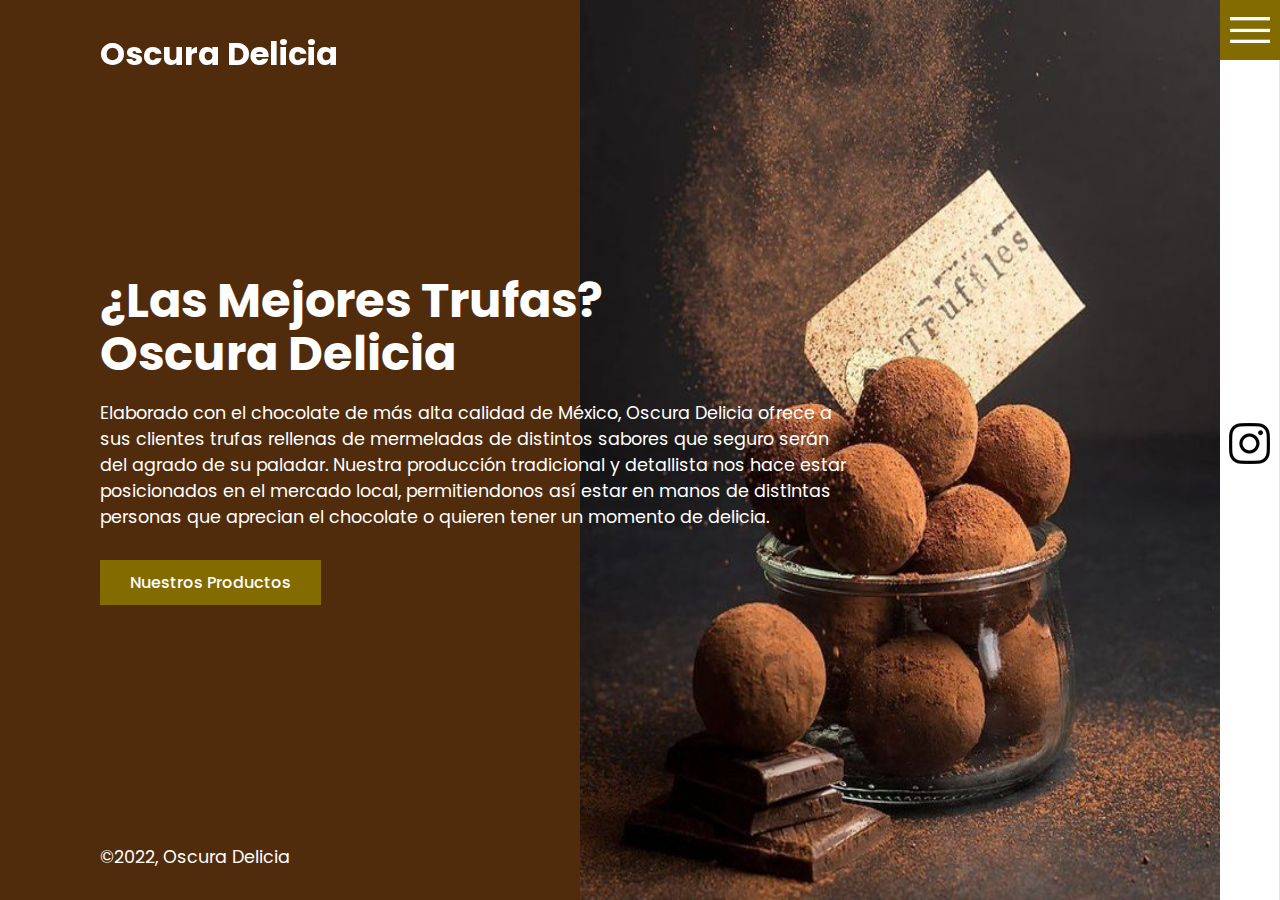
<file: index.html>
<!DOCTYPE html>
<html>
<head>
    <meta name="viewport" content="width=device-width, initial-scale=1.0">
    <meta charset="UTF-8">
    <title>Oscuro Delicia</title>
    <link rel="stylesheet" href="index.css">
    <link rel="preconnect" href="https://fonts.googleapis.com">
<link rel="preconnect" href="https://fonts.gstatic.com" crossorigin>
<link href="https://fonts.googleapis.com/css2?family=Poppins:wght@300&display=swap" rel="stylesheet">

</head>
<body>
    <section>
        <div class="logo">Oscura Delicia</div>
        <img src="img1/i1.1.jpg" class="bg">
        <div class="content">
            <h2>¿Las Mejores Trufas?<br>Oscura Delicia</h2>
            <p>Elaborado con el chocolate de más alta calidad de México, Oscura Delicia ofrece a sus clientes trufas rellenas de mermeladas de distintos sabores que seguro serán del agrado de su paladar. Nuestra producción tradicional y detallista nos hace estar posicionados en el mercado local, permitiendonos así estar en manos de distintas personas que aprecian el chocolate o quieren tener un momento de delicia. </p>
            <a href="productos.html">Nuestros Productos</a>
        </div>
        <p class="copyrightText">©2022, Oscura Delicia</p>
    </section>
    <div class="menuToggle" onclick="toggleMenu();"></div>
    <div class="navigation">
        <ul>
            <li><a href="index.html">Inicio</a></li>
            <li><a href="nosotros.html">Nosotros</a></li>
            <li><a href="productos.html">Productos</a></li>
            <li><a href="opiniones.html">Opiniones</a></li>
        </ul>
        <div class="socialBar">
            <ul>
                <li><a href="https://www.instagram.com/d.a.r.k_d.e.l.i.g.h.t/?igshid=YmMyMTA2M2Y" target="_blank"><img src="img1/instagram.png"></a></li>
            </ul>
        </div>
    </div>
    <script type="text/javascript">
        function toggleMenu(){
            var menuToggle = document.querySelector('.menuToggle');
            var navigation = document.querySelector('.navigation');
            menuToggle.classList.toggle('activate')
            navigation.classList.toggle('activate')
        }
    </script> 

</body>
</html>
</file>
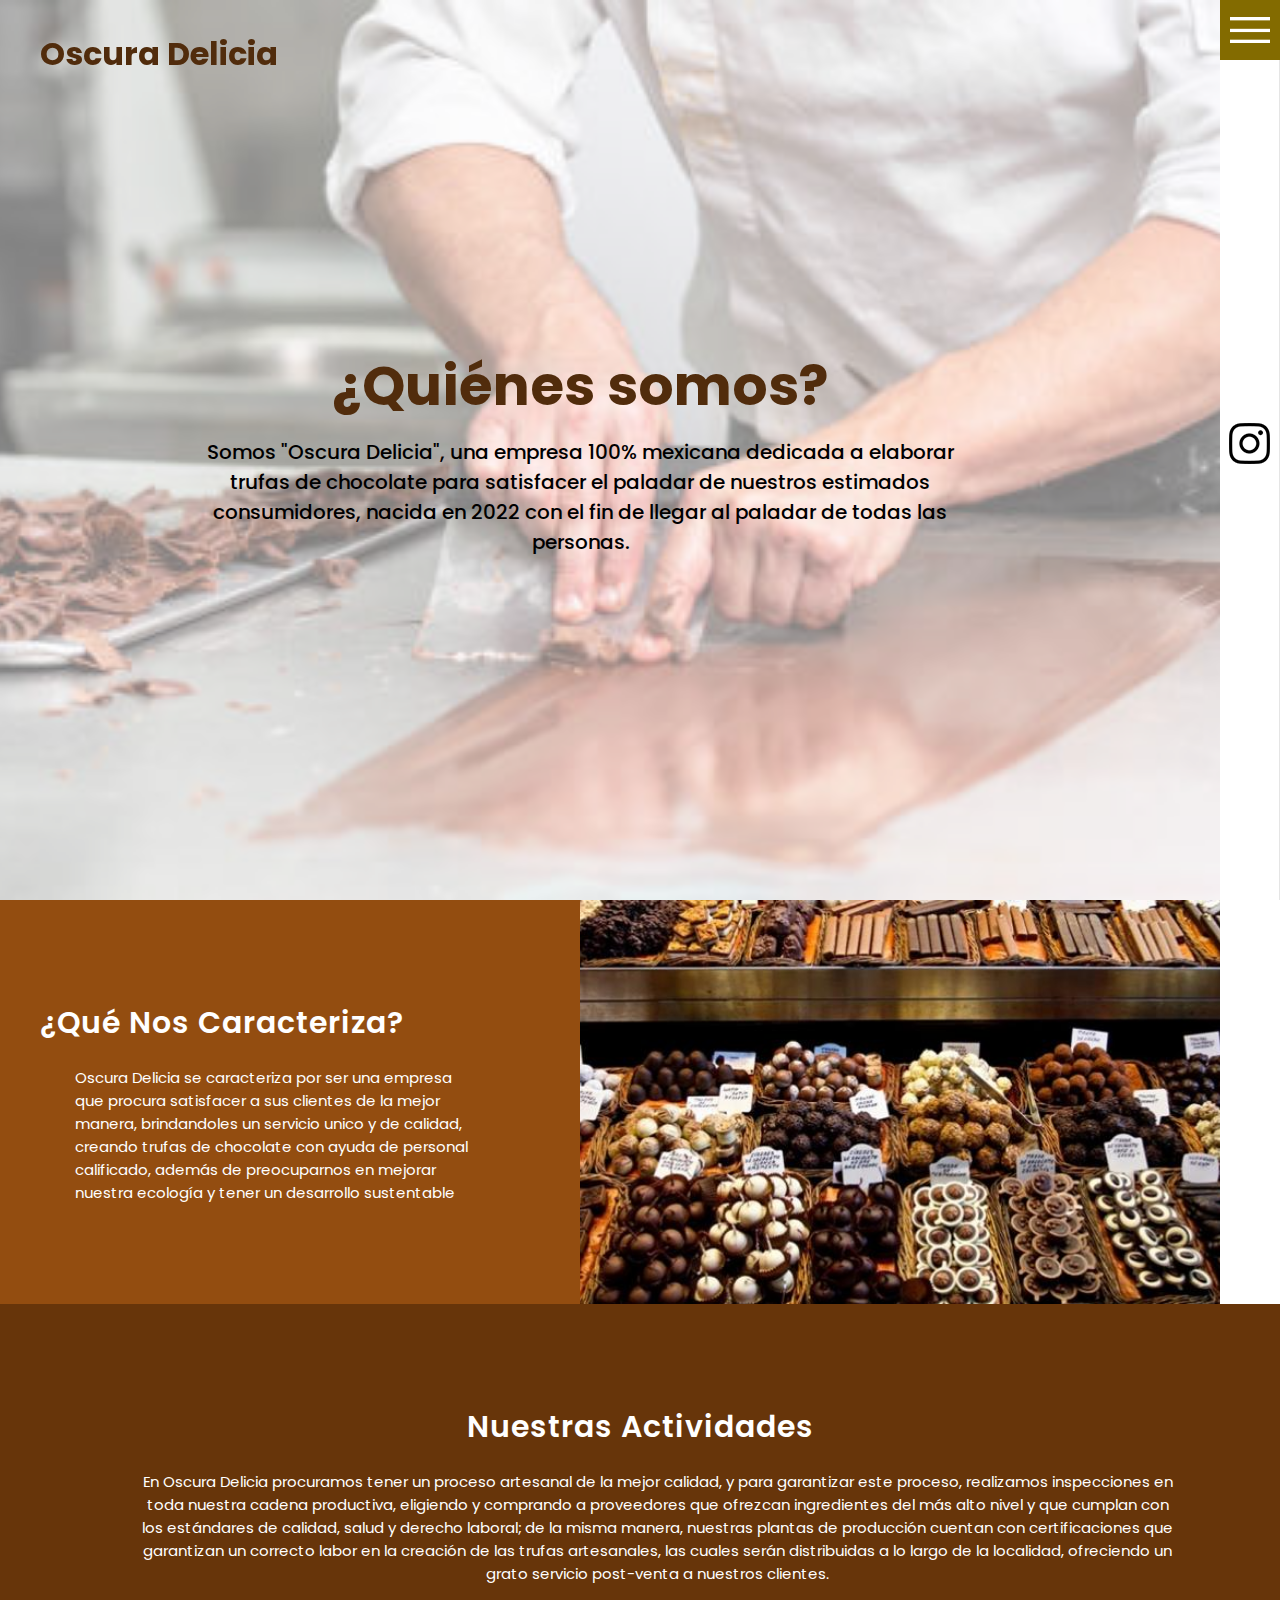
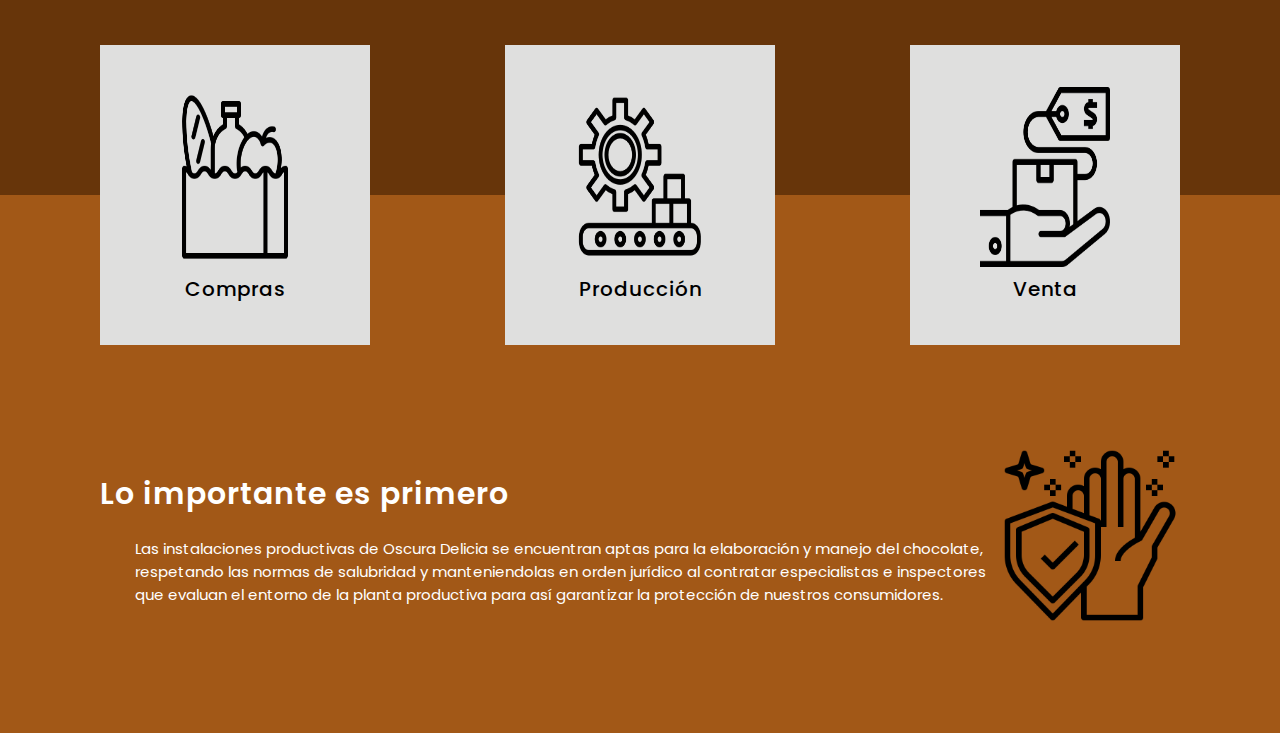
<file: nosotros.html>
<!DOCTYPE html>
<html>
<head>
    <meta name="viewport" content="width=device-width, initial-scale=1.0">
    <meta charset="UTF-8">
    <title>Oscuro Delicia</title>
    <link rel="stylesheet" href="nosotros.css">
    <link rel="preconnect" href="https://fonts.googleapis.com">
<link rel="preconnect" href="https://fonts.gstatic.com" crossorigin>
<link href="https://fonts.googleapis.com/css2?family=Poppins:wght@300&display=swap" rel="stylesheet">
</head>
<body>
<!--Nosotros-->
<div class="banner">
    <header>
        <a href="index.html" class="logo">Oscura Delicia</a>
       <!-- <div class="toggle"></div>-->
    </header>
    <img src="img2/portada3.jpg">
    <div class="content">
        <h2>¿Quiénes somos?</h2>
        <p>Somos "Oscura Delicia", una empresa 100% mexicana dedicada a elaborar trufas de chocolate para satisfacer el paladar de nuestros estimados consumidores, nacida en 2022 con el fin de llegar al paladar de todas las personas.</p>
    </div>
</div>

<!--About-->
<section class="about">
    <div class="contentBx">
        <h2 class="heading">¿Qué Nos Caracteriza?</h2>
        <p class="text">Oscura Delicia se caracteriza por ser una empresa que procura satisfacer a sus clientes de la mejor manera, brindandoles un servicio unico y de calidad, creando trufas de chocolate con ayuda de personal calificado, además de preocuparnos en mejorar nuestra ecología y tener un desarrollo sustentable</p>
    </div>
    <div class="imgBx"></div>
</section>
<!--Nuestras Actividades-->
<section class="services">
    <h2 class="heading">Nuestras Actividades</h2>
    <p class="text">En Oscura Delicia procuramos tener un proceso artesanal de la mejor calidad, y para garantizar este proceso, realizamos inspecciones en toda nuestra cadena productiva, eligiendo y comprando a proveedores que ofrezcan ingredientes del más alto nivel y que cumplan
        con los estándares de calidad, salud y derecho laboral; de la misma manera, nuestras plantas de producción cuentan con certificaciones que garantizan un correcto labor en la creación de las trufas artesanales, las cuales serán distribuidas a lo largo de la localidad, 
        ofreciendo un grato servicio post-venta a nuestros clientes. </p>
    <div class="container">
        <div class="serviceBx">
            <div>
                <img src="img2/icon1.png">
                <h2>Compras</h2>
            </div>
        </div>
        <div class="serviceBx">
            <div>
                <img src="img2/icon2.png">
                <h2>Producción</h2>
            </div>
        </div>
        <div class="serviceBx">
            <div>
                <img src="img2/icon3.png">
                <h2>Venta</h2>
            </div>
        </div>
    </div>
</section>
<!--Nuestras cualidades-->
<section class="technology">
    <div class="contentBx">
        <h2 class="heading">Lo importante es primero</h2>
        <p class="text">Las instalaciones productivas de Oscura Delicia se encuentran aptas para la elaboración y manejo del chocolate, respetando las normas de salubridad
            y manteniendolas en orden jurídico al contratar especialistas e inspectores que evaluan el entorno de la planta productiva para así garantizar la protección de nuestros consumidores.
        </p>
    </div>
    <div class="imgBx">
        <img src="img2/iicon1.png">
    </div>
</section>



<!--Toggle-->
    <div class="menuToggle" onclick="toggleMenu();"></div>
    <div class="navigation">
        <ul>
            <li><a href="index.html">Inicio</a></li>
            <li><a href="nosotros.html">Nosotros</a></li>
            <li><a href="productos.html">Productos</a></li>
            <li><a href="#">Opiniones</a></li>
        </ul>
        <div class="socialBar">
            <ul>
                <li><a href="https://www.instagram.com/d.a.r.k_d.e.l.i.g.h.t/?igshid=YmMyMTA2M2Y" target="_blank"><img src="img1/instagram.png"></a></li>
            </ul>
        </div>
    </div>  
    <script type="text/javascript">
        function toggleMenu(){
            var menuToggle = document.querySelector('.menuToggle');
            var navigation = document.querySelector('.navigation');
            menuToggle.classList.toggle('activate')
            navigation.classList.toggle('activate')
        }
    </script> 

</body>
</html>
</file>
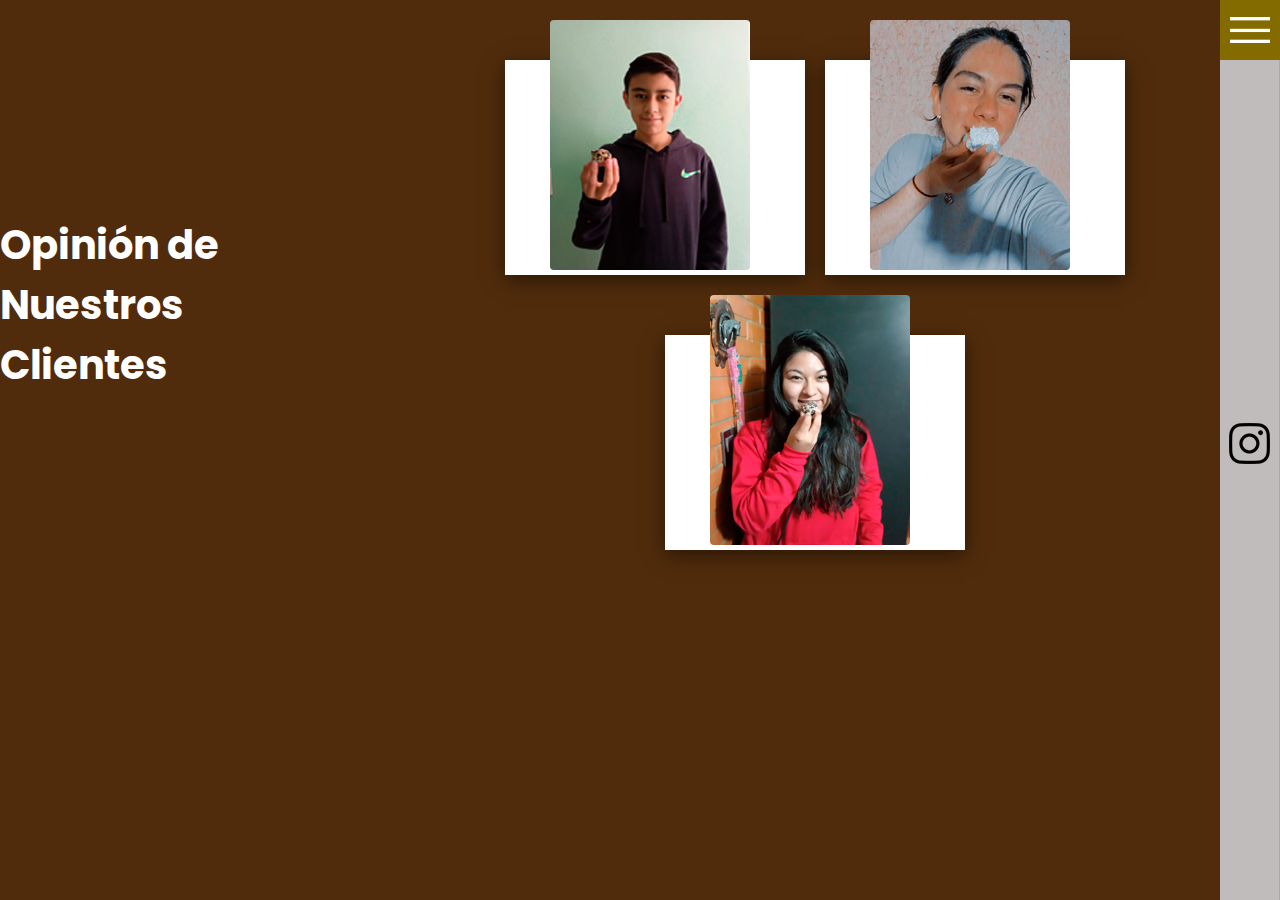
<file: opiniones.html>
<!DOCTYPE html>
<html>
<head>
    <meta name="viewport" content="width=device-width, initial-scale=1.0">
    <meta charset="UTF-8">
    <title>Oscuro Delicia</title>
    <link rel="stylesheet" href="opiniones.css">
    <link rel="preconnect" href="https://fonts.googleapis.com">
<link rel="preconnect" href="https://fonts.gstatic.com" crossorigin>
<link href="https://fonts.googleapis.com/css2?family=Poppins:wght@300&display=swap" rel="stylesheet">

</head>
<body>
    <div class="opinion">
        <h2 class="op">Opinión de Nuestros Clientes</h2>
    </div>
    <div class="container">
        <div class="card">
            <div class="imgBx">
                <img src="img3/i1.jpg">
            </div>
            <div class="content">
                <h2>Ricardo</h2>
                <p>Están muy ricas, no empalagan y me gusta que tengan de diferentes sabores.</p>
            </div>
        </div>
        <div class="card">
            <div class="imgBx">
                <img src="img3/i2.jpg">
            </div>
            <div class="content">
                <h2>Ana María</h2>
                <p>Son riquísimas, me gustaron todos los sabores.</p>
            </div>
        </div>
        <div class="card">
            <div class="imgBx">
                <img src="img3/i3.jpg">
            </div>
            <div class="content">
                <h2>Ximena</h2>
                <p>Tienen buen sabor y muy buena consistencia, me gusta que la presentación esté bonita, vistosa y elegante.</p>
            </div>
        </div>
    </div>

<!--Toggle-->
<div class="menuToggle" onclick="toggleMenu();"></div>
<div class="navigation">
	<ul>
		<li><a href="index.html">Inicio</a></li>
		<li><a href="nosotros.html">Nosotros</a></li>
		<li><a href="productos.html">Productos</a></li>
		<li><a href="opiniones.html">Opiniones</a></li>
	</ul>
	<div class="socialBar">
		<ul>
			<li><a href="https://www.instagram.com/d.a.r.k_d.e.l.i.g.h.t/?igshid=YmMyMTA2M2Y" target="_blank"><img src="img1/instagram.png"></a></li>
		</ul>
	</div>
</div>  
<script type="text/javascript">
	function toggleMenu(){
		var menuToggle = document.querySelector('.menuToggle');
		var navigation = document.querySelector('.navigation');
		menuToggle.classList.toggle('activate')
		navigation.classList.toggle('activate')
	}
</script> 








</body>
</html>
</file>
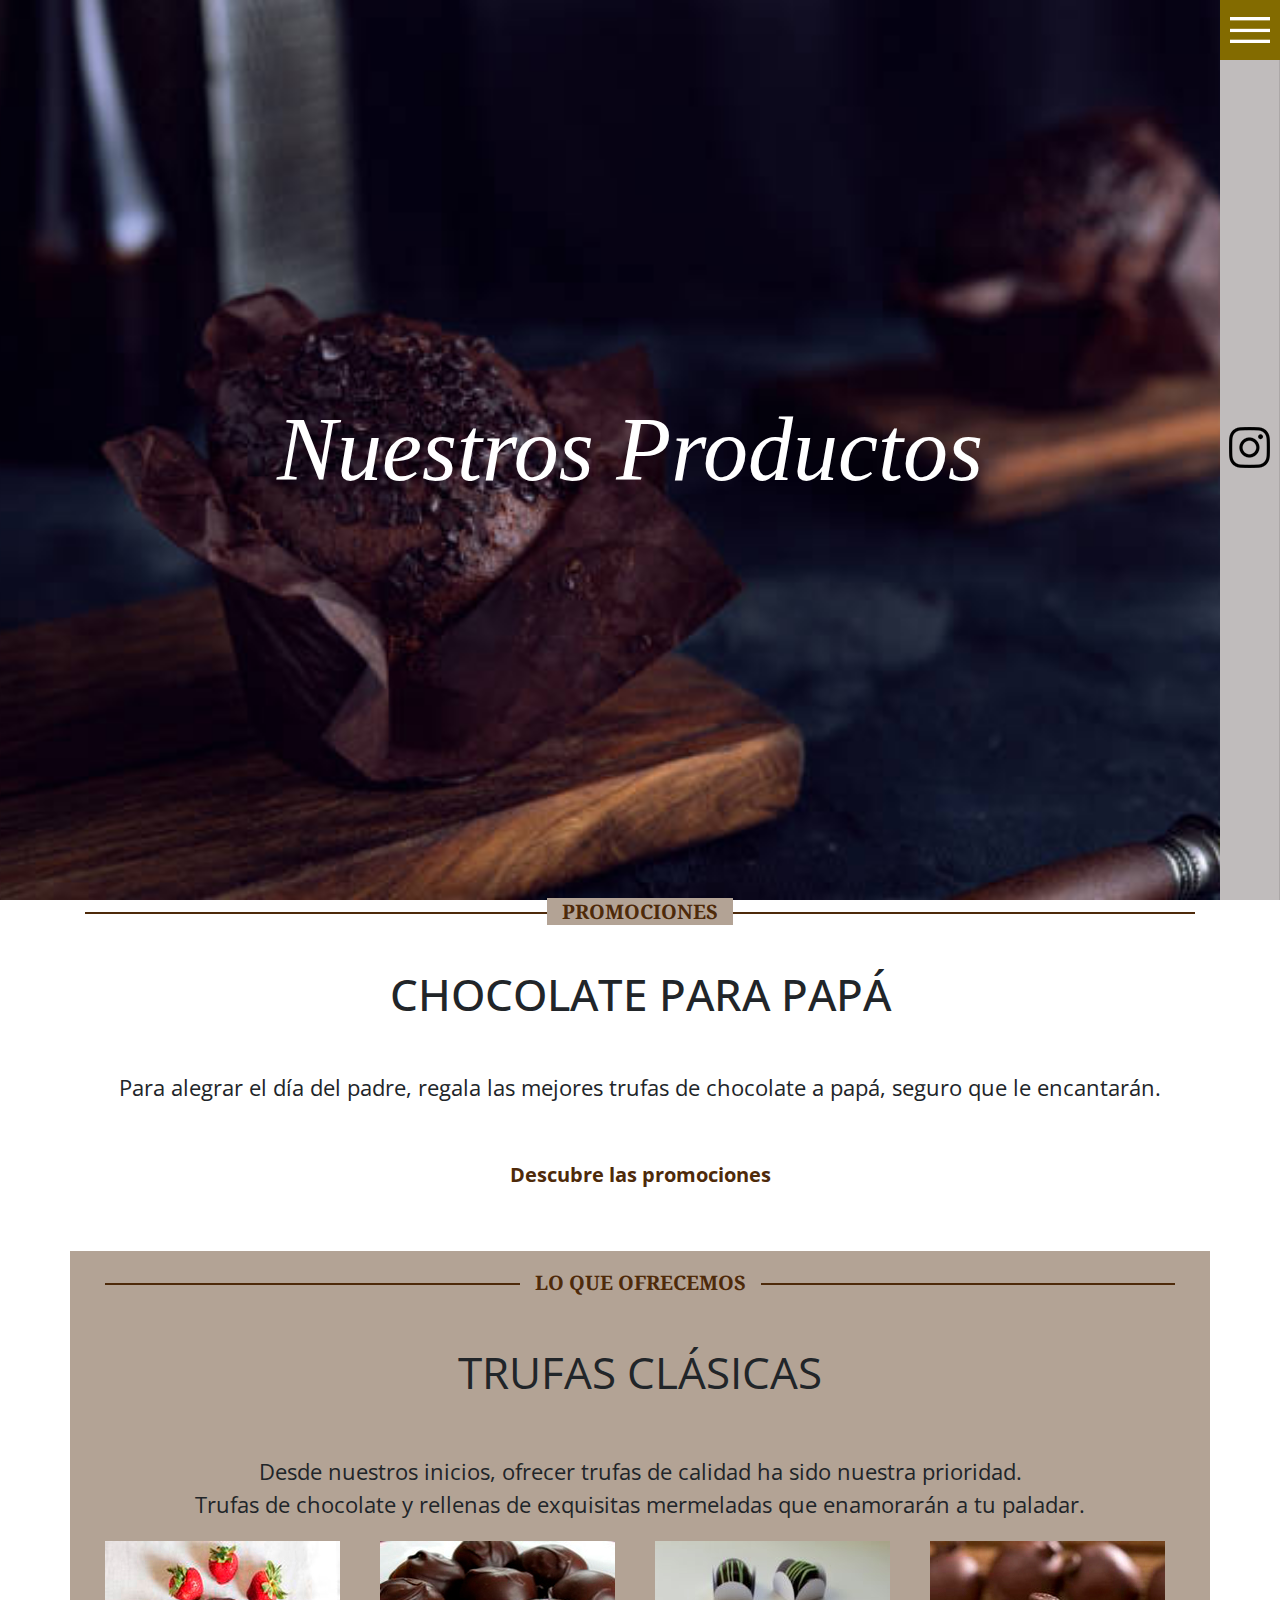
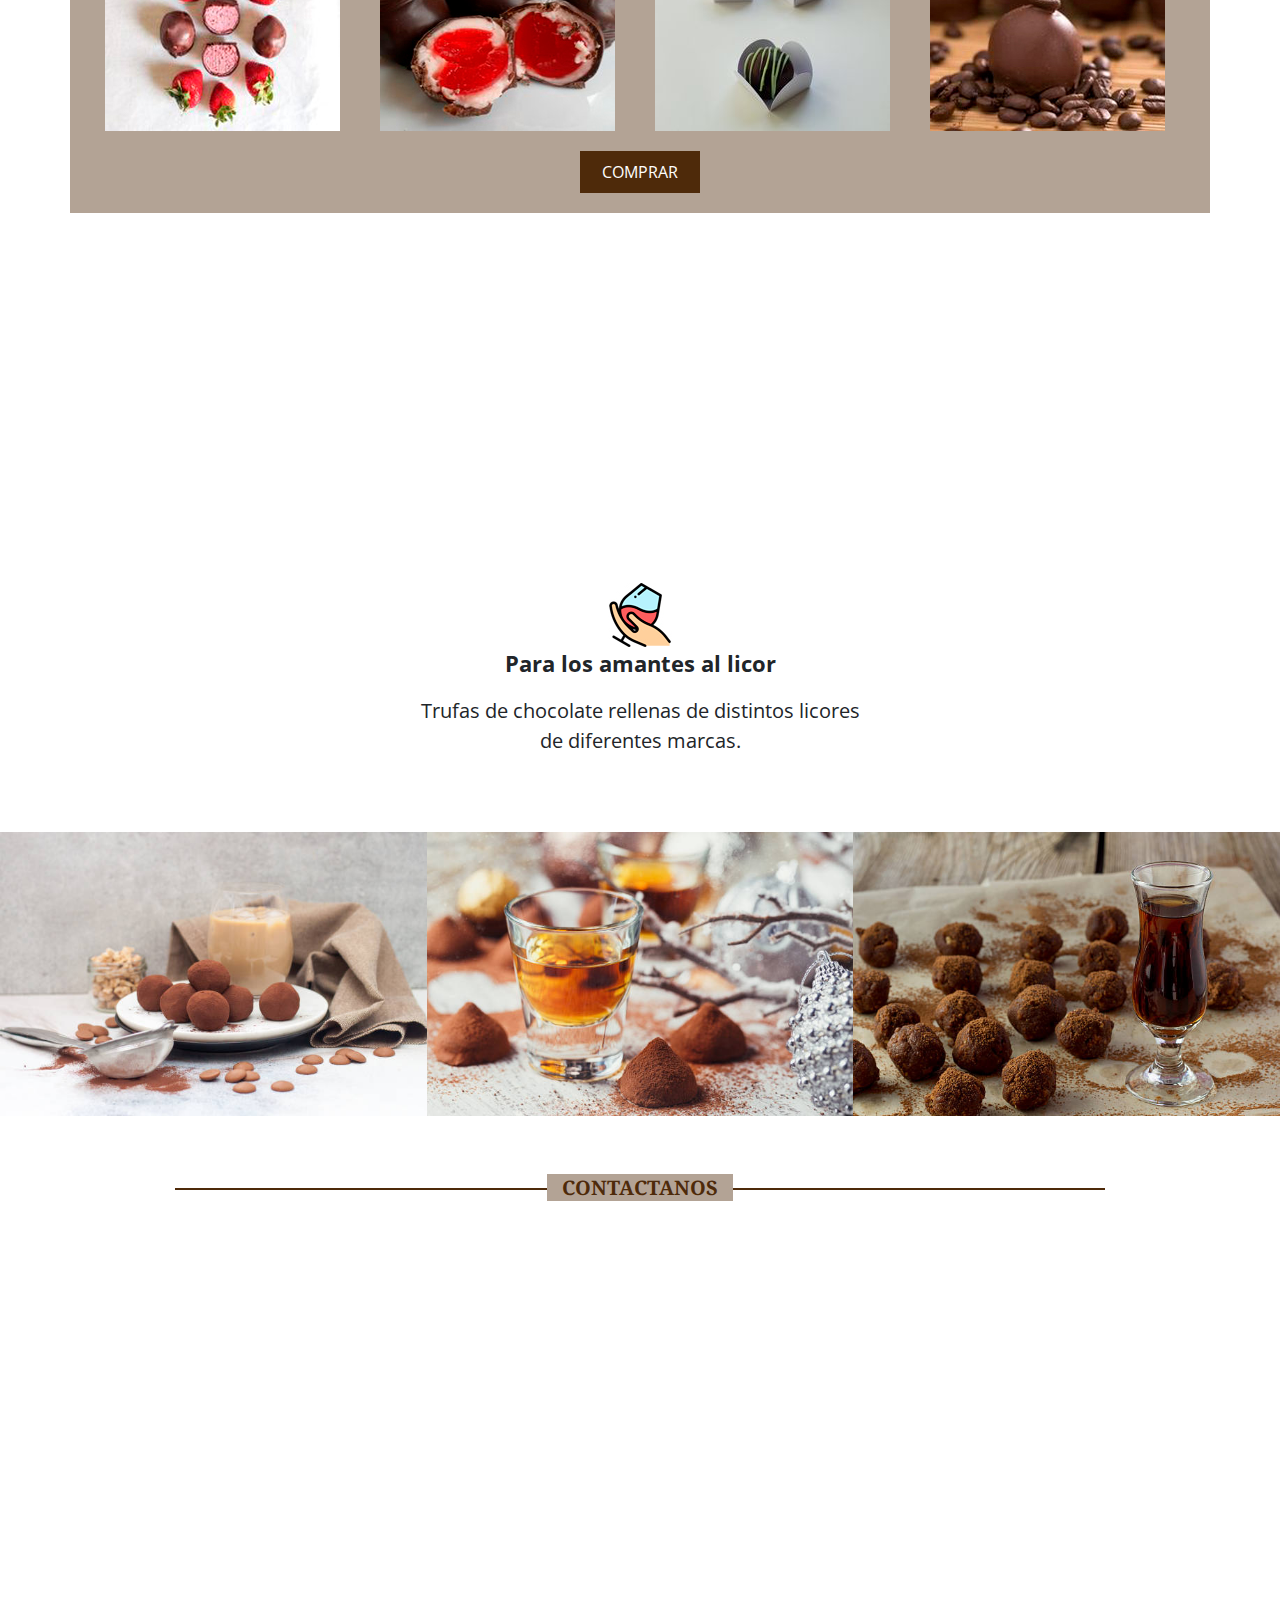
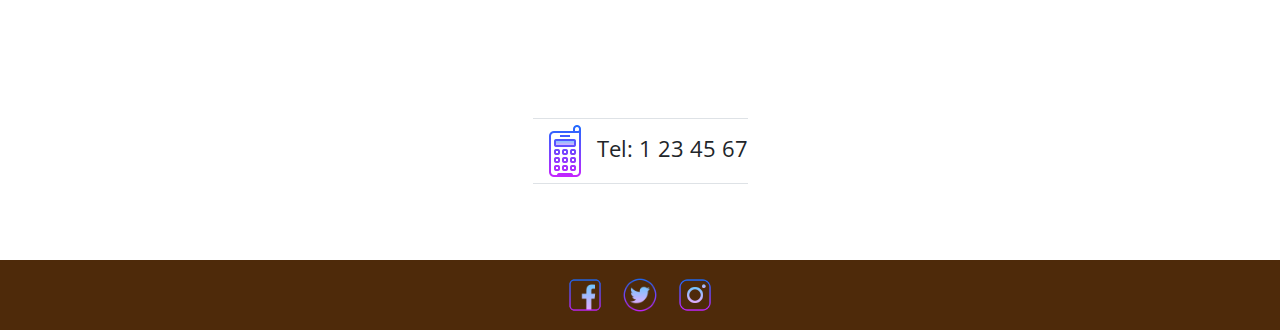
<file: productos.html>
<!DOCTYPE html>
<html lang="en">
<head>
	<meta charset="UTF-8">
	<meta name="viewport" content="width=device-width, initial-scale=1.0">
	<meta http-equiv="X-UA-Compatible" content="ie=edge">
	<title>Oscura Delicia</title>
	<link rel="stylesheet" href="https://stackpath.bootstrapcdn.com/bootstrap/4.3.1/css/bootstrap.min.css">
	<link href="https://fonts.googleapis.com/css?family=Noto+Serif:400,700,700i|Open+Sans:400,700&display=swap" rel="stylesheet"> 
	<link rel="stylesheet" href="css/estilos.css">
</head>
<body>
	<div class="contenido-header">
		<div class="fondo" id="fondo">
			<h1 class="texto">Nuestros Productos</h1>
		</div>
	</div>

	<!--<nav class="menu">
		<a href="#">Nosotros</a>
		<a href="#">Servicios</a>
		<a href="#">Contacto</a>
	</nav>-->

	<main class="container">
		<div class="row nosotros justify-content-center">
			<div class="col-12 text-center">
				<h2 class="subtitulo"><span>Promociones</span></h2>
				<h3 class="titulo">Chocolate Para Papá</h3>
				<p>
					Para alegrar el día del padre, regala las mejores trufas de chocolate a papá, seguro que le encantarán.<br>
				</p>
				<a href="#" class="enlace">Descubre las promociones</a>
			</div>
		</div>

		<div class="row productos">
			<article class="col-12 text-center">
				<h2 class="subtitulo"><span>Lo que ofrecemos</span></h2>
				<p class="titulo">Trufas Clásicas</p>
				<p>Desde nuestros inicios, ofrecer trufas de calidad ha sido nuestra prioridad.<br>Trufas de chocolate y rellenas de exquisitas mermeladas que enamorarán a tu paladar.</p>
			</article>

			<div class="col-12">
				<div class="row justify-content-center">
					<article class="col-6 col-lg-3 py-1">
						<figure class="producto">
							<img src="img/products/piece-01.jpg" class="img-fluid" alt="">
							<figcaption class="overlay">
								<p class="overlay-texto">Relleno Fresa</p>
							</figcaption>
						</figure>
					</article>

					<article class="col-6 col-lg-3 py-1">
						<figure class="producto">
							<img src="img/products/piece-02.jpg" class="img-fluid" alt="">
							<figcaption class="overlay">
								<p class="overlay-texto">Relleno Cereza</p>
							</figcaption>
						</figure>
					</article>

					<article class="col-6 col-lg-3 py-1">
						<figure class="producto">
							<img src="img/products/piece-03.jpg" class="img-fluid" alt="">
							<figcaption class="overlay">
								<p class="overlay-texto">Relleno Menta</p>
							</figcaption>
						</figure>
					</article>

					<article class="col-6 col-lg-3 py-1">
						<figure class="producto">
							<img src="img/products/piece-04.jpg" class="img-fluid" alt="">
							<figcaption class="overlay">
								<p class="overlay-texto">Relleno Café</p>
							</figcaption>
						</figure>
					</article>

					<button class="d-block btn-productos">Comprar</button>
				</div>
			</div>
		</div>
	</main>

	<div class="separador text-center text-white">
		<p><q>Oscura Delicia, momentos de placer.</q></p>
	</div>

	<div class="container">
		<div class="row acerca-de justify-content-around">
			<article class="col-10 col-sm-5">
				<figure class="text-center">
					<img src="img/icons/icon-team.jpg" alt="">
					<figcaption>
						<p>
							<strong class="mb-2">Para los amantes al licor</strong>
							<div class="w-100"></div>
							Trufas de chocolate rellenas de distintos licores de diferentes marcas.
						</p>
					</figcaption>
				</figure>
			</article>
		</div>
	</div>

	<div class="container-fluid px-0 galeria">
		<div class="row justify-content-center mx-0 px-0">
			<div class="col-4 px-0 mx-0">
				<img src="img/display/img-01.jpeg" alt="">
			</div>
			<div class="col-4 px-0 mx-0">
				<img src="img/display/img-02.jpg" alt="">
			</div>
			<div class="col-4 px-0 mx-0">
				<img src="img/display/img-03.jpg" alt="">
			</div>
		</div>
	</div>

	<div class="container-fluid" id="contact">
		<section class="contacto row justify-content-center">
			<div class="col-12 col-md-9 text-center">
				<h2 class="subtitulo"><span>Contactanos</span></h2>
			</div>

			<iframe src="https://www.google.com/maps/embed?pb=!1m18!1m12!1m3!1d3763.382319023397!2d-99.09138559142323!3d19.39588036729167!2m3!1f0!2f0!3f0!3m2!1i1024!2i768!4f13.1!3m3!1m2!1s0x85d1fc2e3efc321b%3A0xabf8454acb3a3a99!2sUPIICSA%20%E2%80%93%20Unidad%20Profesional%20Interdisciplinaria%20de%20Ingenier%C3%ADa%20y%20Ciencias%20Sociales%20y%20Administrativas%20IPN!5e0!3m2!1ses-419!2smx!4v1655226444067!5m2!1ses-419!2smx" width="600" height="450" style="border:0;" allowfullscreen="" loading="lazy" referrerpolicy="no-referrer-when-downgrade"></iframe>

			<div class="w-100 mb-4"></div>
			<div>
				<p class="border-bottom border-top">
					<img src="img/icons/icon-cellphone.png" alt="">Tel: 1 23 45 67
				</p>
			</div>
		</section>





<!--Toggle-->
<div class="menuToggle" onclick="toggleMenu();"></div>
<div class="navigation">
	<ul>
		<li><a href="index.html">Inicio</a></li>
		<li><a href="nosotros.html">Nosotros</a></li>
		<li><a href="productos.html">Productos</a></li>
		<li><a href="opiniones.html">Opiniones</a></li>
	</ul>
	<div class="socialBar">
		<ul>
			<li><a href="https://www.instagram.com/d.a.r.k_d.e.l.i.g.h.t/?igshid=YmMyMTA2M2Y" target="_blank"><img src="img1/instagram.png"></a></li>
		</ul>
	</div>
</div>  
<script type="text/javascript">
	function toggleMenu(){
		var menuToggle = document.querySelector('.menuToggle');
		var navigation = document.querySelector('.navigation');
		menuToggle.classList.toggle('activate')
		navigation.classList.toggle('activate')
	}
</script> 














		<footer class="row justify-content-center redes-sociales">
			<div class="col-auto">
				<a href="#"><img src="img/icons/facebook.png" alt=""></a>
				<a href="#"><img src="img/icons/twitter.png" alt=""></a>
				<a href="https://www.instagram.com/d.a.r.k_d.e.l.i.g.h.t/?igshid=YmMyMTA2M2Y" target="_blank"><img src="img/icons/instagram-new.png" alt="""></a>
			</div>
		</footer>
	</div>

	
	<script src="js/main.js"></script>
</body>
</html>
</file>
<file: index.css>
*{
    margin: 0%;
    padding: 0;
    box-sizing: border-box;
    font-family: 'Poppins', sans-serif;
}
body{
    background-color: #512c0c;
}
section{
    position: relative;
    padding: 100px;
    display: flex;
    justify-content: flex-start;
    align-items: center;
    min-height: 100vh;
}
section .logo{
    position: fixed;
    top: 30px;
    color:#fff;
    font-weight: 700;
    font-size: 2em;
    z-index: 100;
    cursor: pointer;
}
section .bg{
    position: absolute;
    top: 0%;
    right: 60px;
    height: 100%;
    width: 50%;
}
section .content{
    position: relative;
    max-width: 750px;
    z-index: 1;
}
section .content h2{
    color: #fff;
    font-size: 3em;
    font-weight: 700;
    line-height: 1.1em;
}
section .content p{
    color: #fff;
    font-size: 1.1em;
    margin: 20px 0 10px;
}
section .content a{
    color: #fff;
    background: #836b00;
    font-size: 1em;
    margin: 20px 0;
    font-weight: 500;
    padding: 10px 30px;
    display: inline-block;
    text-decoration: none;
}
.copyrightText{
    position: absolute;
    bottom: 20px;
    color: #fff;
    font-size: 1.1em;
    margin: 20px 0 10px;
}
.menuToggle{
    position: fixed;
    top: 0%;
    right: 0;
    width: 60px;
    height: 60px;
    background: #836b00 url(img1/menu.png);
    background-repeat: no-repeat;
    background-position: center;
    background-size: 40px;
    cursor: pointer;
    z-index: 1000;
}
.menuToggle.activate{
    background: #836b00 url(img1/close.png);
    background-repeat: no-repeat;
    background-position: center;
    background-size: 25px;
}
.navigation{
    position: fixed;
    top: 0%;
    left: calc(100% - 60px);
    width: 100%;
    height: 100%;
    background: #fff;
    z-index: 999;
    display: flex;
    justify-content: center;
    align-items: center;
    transition: 0.2s;
}
.navigation.activate{
   left: 0px; 
}
.navigation ul{
    position: relative;
}
.navigation ul li{
    position: relative;
    list-style: none;
    text-align: center;
}
.navigation ul li a{
    font-size: 2.5em;
    color:#111;
    text-decoration: none;
    font-weight: 500;

}
.navigation ul li a:hover{
    color: #836b00;
    text-decoration: underline;
}
.socialBar{
    position: absolute;
    top: 0;
    left: 0;
    width: 60px;
    height: 100%;
    border-right: 1px solid rgba(0,0,0,00.1);
    display: flex;
    justify-content: center;
    align-items: center;
}
</file>
<file: nosotros.css>
*{
    margin: 0%;
    padding: 0;
    box-sizing: border-box;
    font-family: 'Poppins', sans-serif;
} 
.banner{
    position: relative;
    right: 60px;
    width: 100%;
    height: 100vh;
    background: #fff;
    display: flex;
    justify-content: center;
    align-items: center;
}
.banner img{
    position: absolute;
    top: 0;
    left: 0;
    width: 100%;
    height: 100%;
    object-fit: cover;
    opacity: 0.50;
}
.banner .content{
    position: relative;
    max-width: 750px;
    text-align: center;
    font-size: 20px;
    font-weight: 500;
}
.banner .content h2{
    color: #512c0c;
    font-size: 55px;
    margin: 0 0 10px;
}
.banner header{
    position: absolute;
    top: 0;
    left: 0;
    width: 100%;
    padding: 40px 100px;
    display: flex;
    justify-content: space-between;
    align-items: center;
    z-index: 10000;
}
.banner header .logo{
    position: fixed;
    top: 30px;
    color:#512c0c;
    text-decoration: none;
    font-size: 2em;
    font-weight: 700;
    z-index: 100;
}
.banner header .toggle{
    position:relative;
    width: 36px;
    height: 28px;
    background: url(img2/toggle.png);
    background-size: cover;
    cursor: pointer;
}
.about{
    position: relative;
    right: 60px;
    width: 100%;
    display: flex;
}
.about .contentBx{
    background: #934d10;
    padding: 100px;
    width: 50%;
}
.heading{
    color: #fff;
    font-size: 30px;
    font-weight: 600;
    letter-spacing: 1px;
    margin: 0 0 20px;
}
.text{
    color: #fff;
    font-size: 15px;
    margin: 5px 0 0 35px;
}
.about .imgBx{
    background: url(img2/i4.jpg);
    width: 50%;
    background-size: cover;
    background-position: center;
}
.services{
    right: 60px;
    background: #67350a;
    padding: 100px;
    text-align: center;
}
.services .container{
    width: 100%;
    display: flex;
    justify-content: space-between;
    align-items: center;
    flex-wrap: wrap;
    margin-top: 60px;
}
.services .container .serviceBx{
    position: relative;
    background: #dfdfde;
    width: 270px;
    height: 300px;
    display: flex;
    justify-content: center;
    align-items: center;
}
.services .container .serviceBx img{
    width: 130px;
    height: 180px;
}
.services .container .serviceBx h2{
    font-weight: 500;
    font-size: 20px;
    letter-spacing: 1px;
}
.technology{
    right: 60px;
    background: #a25817;
    padding: 100px;
    padding-top: 250px;
    margin-top: -250px;
    display: flex;
    justify-content: space-between;
    align-items: center;
}
.technology .contentBx{
    max-width: 1000px;
}
.technology .imgBx{    
    max-width: 250px;
}
.technology .imgBx img{
    max-width: 100%;
}






/*Toggle*/
.menuToggle{
   position: fixed;
   top: 0;
   right: 0;
   width: 60px;
   height: 60px;
   background: #836b00 url(img2/menu.png);
   background-repeat: no-repeat;
   background-position: center;
   background-size: 40px;
   cursor: pointer;
   z-index: 1000;
}
.menuToggle.activate{
    background: #836b00 url(img2/close.png);
    background-repeat: no-repeat;
    background-position: center;
    background-size: 25px;
}
.navigation{
    position: fixed;
    top: 0%;
    left: calc(100% - 60px);
    width: 100%;
    height: 100%;
    background: #fff;
    z-index: 999;
    display: flex;
    justify-content: center;
    align-items: center;
    transition: 0.2s;
}
.navigation.activate{
    left: 0px; 
 }
.navigation ul{
    position: relative;
}
.navigation ul li{
    position: relative;
    list-style: none;
    text-align: center;
}
.navigation ul li a{
    font-size: 2.5em;
    color:#111;
    text-decoration: none;
    font-weight: 500;
}
.navigation ul li a:hover{
    color: #836b00;
    text-decoration: underline;
}
.socialBar{
    position: absolute;
    top: 0;
    left: 0;
    width: 60px;
    height: 100%;
    border-right: 1px solid rgba(0,0,0,00.1);
    display: flex;
    justify-content: center;
    align-items: center;
}
</file>
<file: opiniones.css>
*{
    margin: 0%;
    padding: 0;
    box-sizing: border-box;
    font-family: 'Poppins', sans-serif;
}

/*Toggle*/
.menuToggle{
    position: fixed;
    top: 0%;
    right: 0;
    width: 60px;
    height: 60px;
    background: #836b00 url(img3/menu.png);
    background-repeat: no-repeat;
    background-position: center;
    background-size: 40px;
    cursor: pointer;
    z-index: 1000;
}
.menuToggle.activate{
    background: #836b00 url(img3/close.png);
    background-repeat: no-repeat;
    background-position: center;
    background-size: 25px;
}
.navigation{
    position: fixed;
    top: 0%;
    left: calc(100% - 60px);
    width: 100%;
    height: 100%;
    background: rgb(192, 188, 188);
    z-index: 999;
    display: flex;
    justify-content: center;
    align-items: center;
    transition: 0.2s;
}
.navigation.activate{
   left: 0px; 
}
.navigation ul{
    position: relative;
}
.navigation ul li{
    position: relative;
    list-style: none;
    text-align: center;
}
.navigation ul li a{
    font-size: 2.5em;
    color:#111;
    text-decoration: none;
    font-weight: 500;

}
.navigation ul li a:hover{
    color: #836b00;
    text-decoration: underline;
}
.socialBar{
    position: absolute;
    top: 0;
    left: 0;
    width: 60px;
    height: 100%;
    border-right: 1px solid rgba(0,0,0,00.1);
    display: flex;
    justify-content: center;
    align-items: center;
}

/*TARJETAS*/
body{
    display: flex;
    justify-content: center;
    align-items: center;
    background: #512c0c;
}
.opinion{
    max-width: 350px;
    display: flex;
}
.opinion h2{
    font-size: 40px;
    font-weight: 700;
    color: #fff;
}


.container{
    position: relative;
    width: 1100px;
    display: flex;
    justify-content: center;
    align-items: center;
    flex-wrap: wrap;
    padding: 30px;  
}
.container .card{
    position: relative;
    max-width: 300px;
    height: 215px;
    background: #fff;
    margin: 30px 10px;
    padding: 20px 15px;
    display: flex;
    flex-direction: column;
    box-shadow: 0 5px 20px rgba(0,0,0,0.5);
    transition: 0.3s ease-in-out;
}
.container .card:hover{
    height: 420px;
}
.container .card .imgBx{
    position: relative;
    width: 260px;
    height: 250px;
    top: -60px;
    left: 30px;
    z-index: 1;
}
.container .card .imgBx img{
    max-width: 100%;
    border-radius: 4px;
}
.container .card .content{
    position: relative;
    margin-top: -140px;
    padding: 10px 15px;
    text-align: center;
    color: #111;
    visibility: hidden;
    opacity: 0;
    transition: 0.3s ease-in-out;
}

.container .card:hover .content{
    visibility: visible;
    opacity: 1;
    margin-top: -40px;
    transition-delay: 0.3s;
}
</file>
<file: css/estilos.css>
* {
	margin: 0;
	padding: 0;
	box-sizing: border-box;
}

:root {
	--purple-dark: #4e2a0a;
	--purple-medium: #ffffff;
    --purple-light: #4e2a0a;
    --gray-light: #b3a395;
    --white: #ffffff;
}

body {
	font-size: 20px;
	font-family: 'Open Sans', sans-serif;
}

p {
	font-size: 22px;
}








/*Toggle*/
.menuToggle{
    position: fixed;
    top: 0%;
    right: 0;
    width: 60px;
    height: 60px;
    background: #836b00 url(../img1/menu.png);
    background-repeat: no-repeat;
    background-position: center;
    background-size: 40px;
    cursor: pointer;
    z-index: 1000;
}
.menuToggle.activate{
    background: #836b00 url(../img1/close.png);
    background-repeat: no-repeat;
    background-position: center;
    background-size: 25px;
}
.navigation{
    position: fixed;
    top: 0%;
    left: calc(100% - 60px);
    width: 100%;
    height: 100%;
    background: rgb(192, 188, 188);
    z-index: 999;
    display: flex;
    justify-content: center;
    align-items: center;
    transition: 0.2s;
}
.navigation.activate{
   left: 0px; 
}
.navigation ul{
    position: relative;
}
.navigation ul li{
    position: relative;
    list-style: none;
    text-align: center;
}
.navigation ul li a{
    font-size: 2.5em;
    color:#111;
    text-decoration: none;
    font-weight: 500;

}
.navigation ul li a:hover{
    color: #836b00;
    text-decoration: underline;
}
.socialBar{
    position: absolute;
    top: 0;
    left: 0;
    width: 60px;
    height: 100%;
    border-right: 1px solid rgba(0,0,0,00.1);
    display: flex;
    justify-content: center;
    align-items: center;
}















/* ------------------------- */
/* Header */
/* ------------------------- */
.contenido-header {
	right: 60px;
	width: 100%;
	height: 100vh;
	background-image: url(../img/bg-girl.jpeg);
	background-position: center;
	background-size: cover;
	background-attachment: fixed;
}

/*.contenido-header .fondo {
	width: 0%;
	height: 100%;
	max-width: 100%;
	background-image: url(../img/bg-top.png);
}*/

.contenido-header .texto {
	width: calc(100vw - 20px);
	height: 100vh;
	font-size: 90px;
	font-weight: 400;
	font-family: 'Poppins', serif;
	font-style: italic;
	display: flex;
	align-items: center;
	justify-content: center;
	color: #fff;
	/*mix-blend-mode: multiply;*/
}

/* ------------------------- */
/* NAVBAR */
/* ------------------------- */
.menu {
	background-color: var(--purple-medium);
	width: 100%;
	position: sticky;
	top: 0;
	padding: 5px;
	z-index: 999;
	text-align: center;
	display: flex;
	justify-content: center;
	font-family: 'Noto Serif', serif;
	font-style: italic;
	margin-bottom: 60px;
}

.menu a {
	display: inline-block;
	padding: 10px 30px;
	font-size: 26px;
	background-color: var(--purple-medium);
	margin: 0 10px;
	transition: .5s ease all;
	color: var(--gray-light);
	text-decoration: none;
}

.menu a:hover {
	transform: translateY(18px);
	background-color: var(--purple-light);
}

/* ------------------------- */
/* Nosotros */
/* ------------------------- */
.nosotros {
	margin-bottom: 60px;
}

.subtitulo {
	font-size: 20px;
	color: var(--purple-dark);
	font-family: 'Noto Serif', serif;
	font-weight: 700;
	z-index: 2;
	text-transform: uppercase;
	margin-bottom: 20px;
}

.subtitulo span {
	background-color: var(--gray-light);
	padding: 0 15px;
	z-index: 99;
	position: relative;
}

.subtitulo::after {
	content: "";
	display: inline-block;
	height: 2px;
	width: 100%;
	background: var(--purple-dark);
	position: relative;
	top: -29px;
	z-index: 1;
}

.nosotros .titulo {
	width: 70%;
	font-size: 44px;
	text-transform: uppercase;
	display: inline-block;
	margin-bottom: 50px;
}

.nosotros .enlace {
	display: inline-block;
	margin-top: 40px;
	color: var(--purple-light);
	font-weight: 700;
	border-bottom: 1px solid transparent;
	transition: .3s ease all;
}

.nosotros .enlace:hover {
	text-decoration: none;
	letter-spacing: 3px;
	border-bottom: 1px solid var(--purple-light);
}

/* ------------------------- */
/* Productos */
/* ------------------------- */
.productos {
	background: var(--gray-light);
	padding: 20px;
	margin-bottom: 60px;
}

.productos .titulo {
	width: 70%;
	font-size: 44px;
	text-transform: uppercase;
	display: inline-block;
	margin-bottom: 50px;
}

.productos .producto {
	position: relative;
	width: 100%;
}

.productos .overlay {
	width: 0%;
	height: 100%;
	position: absolute;
	bottom: 0;
	left: 0;
	right: 0;
	background: var(--purple-light);
	overflow: hidden;
	transition: .5s ease;
}

.productos .producto:hover .overlay{
	width: 100%;
	opacity: .8;
}

.productos .producto .overlay-texto {
	top: 50%;
	left: 50%;
	position: absolute;
	white-space: nowrap;
	color: var(--white);
	font-size: 18px;
	transform: translate(-50%, -50%);
	overflow: hidden;
	border-top: 1px solid #fff;
	border-bottom: 1px solid #fff;
}

.productos .btn-productos {
	background-color: var(--purple-light);
	color: #fff;
	padding: 7px 20px;
	text-transform: uppercase;
	font-size: 16px;
	border: 2px solid transparent;
	transition: .3s ease;
}

.productos .btn-productos:hover {
	background-color: transparent;
	border: 2px solid var(--purple-light);
	color: var(--purple-light);
}

/* ------------------------- */
/* Separador */
/* ------------------------- */
.separador {
	width: 100%;
	height: 250px;
	background-image: url('../img/bg-separator.jpeg');
	background-position: center;
	background-size: cover;
	background-attachment: fixed;
	margin-bottom: 60px;
}

.separador p {
	height: 100%;
	width: 100%;
	display: flex;
	align-items: center;
	justify-content: center;
	font-size: 40px;
	font-family: 'Noto Serif', serif;
	padding: 10px;
}

/* ------------------------- */
/* Acerca de */
/* ------------------------- */
.acerca-de {
	margin-bottom: 60px;
}

/* ------------------------- */
/* Galeria */
/* ------------------------- */
.galeria {
	margin-bottom: 60px;
}

.galeria img {
	height: 100%;
	width: 100%;
	object-fit: cover;
}

.contacto {
	margin-bottom: 60px;
}

.redes-sociales {
	padding: 10px;
	background-color: var(--purple-light);
}

.redes-sociales img {
	padding: 5px;
	border-radius: 100%;
	width: 50px;
	transition: .3s ease all;
}

.redes-sociales img:hover {
	transform: scale(1.2);
}

/* ------------------------- */
/* Mediaqueries */
/* ------------------------- */
@media screen and (max-width: 992px) {
	p {
		font-size: 18px;
	}

	.contenido-header .texto {
		font-size: 60px;
	}

	.menu a {
		font-size: 20px;
	}

	.nosotros .titulo,
	.productos .titulo {
		font-size: 30px;
	}

}
</file>
